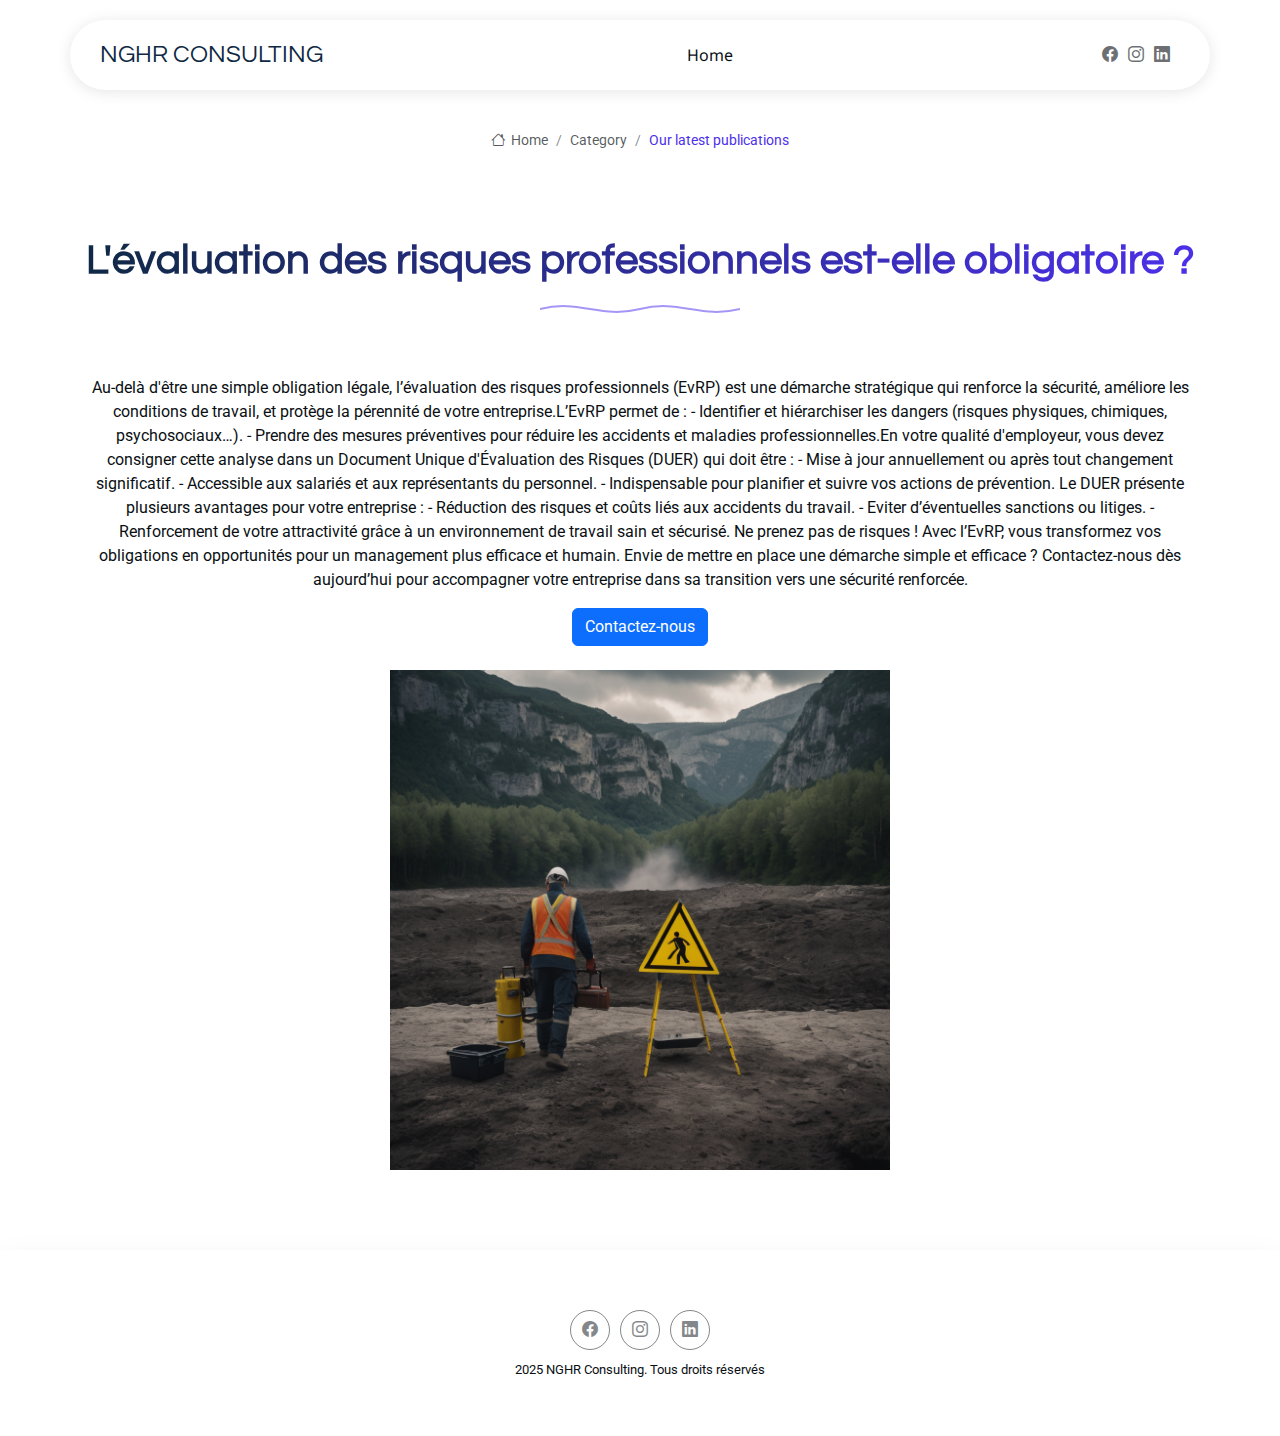
<file: pub - 1.html>
<!DOCTYPE html>
<html lang="en">

<head>
  <meta charset="utf-8">
  <meta content="width=device-width, initial-scale=1.0" name="viewport">
  <title>NGHR CONSULTING</title>
  <meta name="description" content="">
  <meta name="keywords" content="">

  <!-- Favicons -->
  <link href="assets/img/favicon.png" rel="icon">
  <link href="assets/img/apple-touch-icon.png" rel="apple-touch-icon">

  <!-- Fonts -->
  <link href="https://fonts.googleapis.com" rel="preconnect">
  <link href="https://fonts.gstatic.com" rel="preconnect" crossorigin>
  <link href="https://fonts.googleapis.com/css2?family=Roboto:ital,wght@0,100;0,300;0,400;0,500;0,700;0,900;1,100;1,300;1,400;1,500;1,700;1,900&family=Noto+Sans:ital,wght@0,100;0,200;0,300;0,400;0,500;0,600;0,700;0,800;0,900;1,100;1,200;1,300;1,400;1,500;1,600;1,700;1,800;1,900&family=Questrial:wght@400&display=swap" rel="stylesheet">

  <!-- Vendor CSS Files -->
  <link href="assets/vendor/bootstrap/css/bootstrap.min.css" rel="stylesheet">
  <link href="assets/vendor/bootstrap-icons/bootstrap-icons.css" rel="stylesheet">
  <link href="assets/vendor/aos/aos.css" rel="stylesheet">
  <link href="assets/vendor/glightbox/css/glightbox.min.css" rel="stylesheet">
  <link href="assets/vendor/swiper/swiper-bundle.min.css" rel="stylesheet">

  <!-- Main CSS File -->
  <link href="assets/css/main.css" rel="stylesheet">

</head>

<body class="starter-page-page">

  <header id="header" class="header d-flex align-items-center sticky-top">
    <div class="header-container container-fluid container-xl position-relative d-flex align-items-center justify-content-between">

      <a href="index.html" class="logo d-flex align-items-center me-auto me-xl-0">
        <!-- Uncomment the line below if you also wish to use an image logo -->
        <!-- <img src="assets/img/logo.webp" alt=""> -->
        <h1 class="sitename">NGHR CONSULTING</h1>
      </a>

      <nav id="navmenu" class="navmenu">
        <ul>
          <li><a href="/index.html">Home</a></li>
      
          
        <i class="mobile-nav-toggle d-xl-none bi bi-list"></i>
      </nav>

      <div class="header-social-links">
       
        <a href="https://www.facebook.com/profile.php?id=61570831915069&mibextid=wwXIfr" target="_blank" class="facebook"><i class="bi bi-facebook"></i></a>
        <a href="https://www.instagram.com/nghr_consulting?igsh=MWd5ZGlnbTVpZHp4" target="_blank" class="instagram"><i class="bi bi-instagram"></i></a>
        <a href="https://www.linkedin.com/in/nghr-consulting-b50606361?utm_source=share&utm_campaign=share_via&utm_content=profile&utm_medium=ios_app" target="_blank" class="linkedin"><i class="bi bi-linkedin"></i></a>
      </div>

    </div>
  </header>

  <main class="main">

    <!-- Page Title -->
    <div class="page-title">
      <div class="breadcrumbs">
        <nav aria-label="breadcrumb">
          <ol class="breadcrumb">
            <li class="breadcrumb-item"><a href="#"><i class="bi bi-house"></i> Home</a></li>
            <li class="breadcrumb-item"><a href="#">Category</a></li>
            <li class="breadcrumb-item active current">Our latest publications</li>
          </ol>
        </nav>
      </div>

      <!-- <div class="title-wrapper">
        <h1>Starter Page</h1>
        <p>Lorem ipsum dolor sit amet, consectetur adipiscing elit. Ut elit tellus, luctus nec ullamcorper mattis, pulvinar dapibus leo.</p>
      </div>
    </div>End Page Title -->

    <!-- Starter Section Section -->
    <section id="starter-section" class="starter-section section">

      <!-- Section Title -->
      <div class="container section-title" data-aos="fade-up">
        <h2>L'évaluation des risques professionnels est-elle obligatoire ?</h2>
        <div class="title-shape">
          <svg viewBox="0 0 200 20" xmlns="http://www.w3.org/2000/svg">
            <path d="M 0,10 C 40,0 60,20 100,10 C 140,0 160,20 200,10" fill="none" stroke="currentColor" stroke-width="2"></path>
          </svg>
        </div>
        
      </div><!-- End Section Title -->

      <div class="container" data-aos="fade-up">
       
        <p>Au-delà d'être une simple obligation légale, l’évaluation des risques professionnels (EvRP) est une démarche stratégique qui renforce la sécurité, améliore les conditions de travail, et protège la pérennité de votre entreprise.

          ​
          
          L’EvRP permet de :
          
          - Identifier et hiérarchiser les dangers (risques physiques, chimiques, psychosociaux…).
          
          - Prendre des mesures préventives pour réduire les accidents et maladies professionnelles.
          
          ​
          
          En votre qualité d'employeur, vous devez consigner cette analyse dans un Document Unique d'Évaluation des Risques (DUER) qui doit être :
          
          - Mise à jour annuellement ou après tout changement significatif.  
          
          - Accessible aux salariés et aux représentants du personnel.  
          
          - Indispensable pour planifier et suivre vos actions de prévention.
          
           
          
          Le DUER présente plusieurs avantages pour votre entreprise :
          
          - Réduction des risques et coûts liés aux accidents du travail.  
          
          - Eviter d’éventuelles sanctions ou litiges.  
          
          - Renforcement de votre attractivité grâce à un environnement de travail sain et sécurisé.
          
           
          
          Ne prenez pas de risques !
          
          Avec l’EvRP, vous transformez vos obligations en opportunités pour un management plus efficace et humain.
          
           
          
          Envie de mettre en place une démarche simple et efficace ? Contactez-nous dès aujourd’hui pour accompagner votre entreprise dans sa transition vers une sécurité renforcée.</p>
      </div><div class="cta-buttons" data-aos="fade-up" data-aos-delay="300">
        <a href="index.html" class="btn btn-primary">Contactez-nous</a>
        
      </div>
      <br><img src="assets/img/benetito-attachments (2)/3.jpg" width="500px" alt="">

    </section><!-- /Starter Section Section -->

  </main>

  <footer id="footer" class="footer">

    <div class="container">
      <div class="copyright text-center ">
       
      </div>
      <div class="social-links d-flex justify-content-center">
    
        <a href="https://www.facebook.com/profile.php?id=61570831915069&mibextid=wwXIfr" target="_blank"><i class="bi bi-facebook"></i></a>
        <a href="https://www.instagram.com/nghr_consulting?igsh=MWd5ZGlnbTVpZHp4" target="_blank"><i class="bi bi-instagram"></i></a>
        <a href="https://www.linkedin.com/in/nghr-consulting-b50606361?utm_source=share&utm_campaign=share_via&utm_content=profile&utm_medium=ios_app" target="_blank"><i class="bi bi-linkedin"></i></a>
      </div>
      <div class="credits">
        <p>2025 NGHR Consulting. Tous droits réservés</p>
      </div>
    </div>

  </footer>

  <!-- Scroll Top -->
  <a href="#" id="scroll-top" class="scroll-top d-flex align-items-center justify-content-center"><i class="bi bi-arrow-up-short"></i></a>

  <!-- Vendor JS Files -->
  <script src="assets/vendor/bootstrap/js/bootstrap.bundle.min.js"></script>
  <script src="assets/vendor/php-email-form/validate.js"></script>
  <script src="assets/vendor/aos/aos.js"></script>
  <script src="assets/vendor/waypoints/noframework.waypoints.js"></script>
  <script src="assets/vendor/glightbox/js/glightbox.min.js"></script>
  <script src="assets/vendor/imagesloaded/imagesloaded.pkgd.min.js"></script>
  <script src="assets/vendor/isotope-layout/isotope.pkgd.min.js"></script>
  <script src="assets/vendor/swiper/swiper-bundle.min.js"></script>

  <!-- Main JS File -->
  <script src="assets/js/main.js"></script>

</body>

</html>
</file>
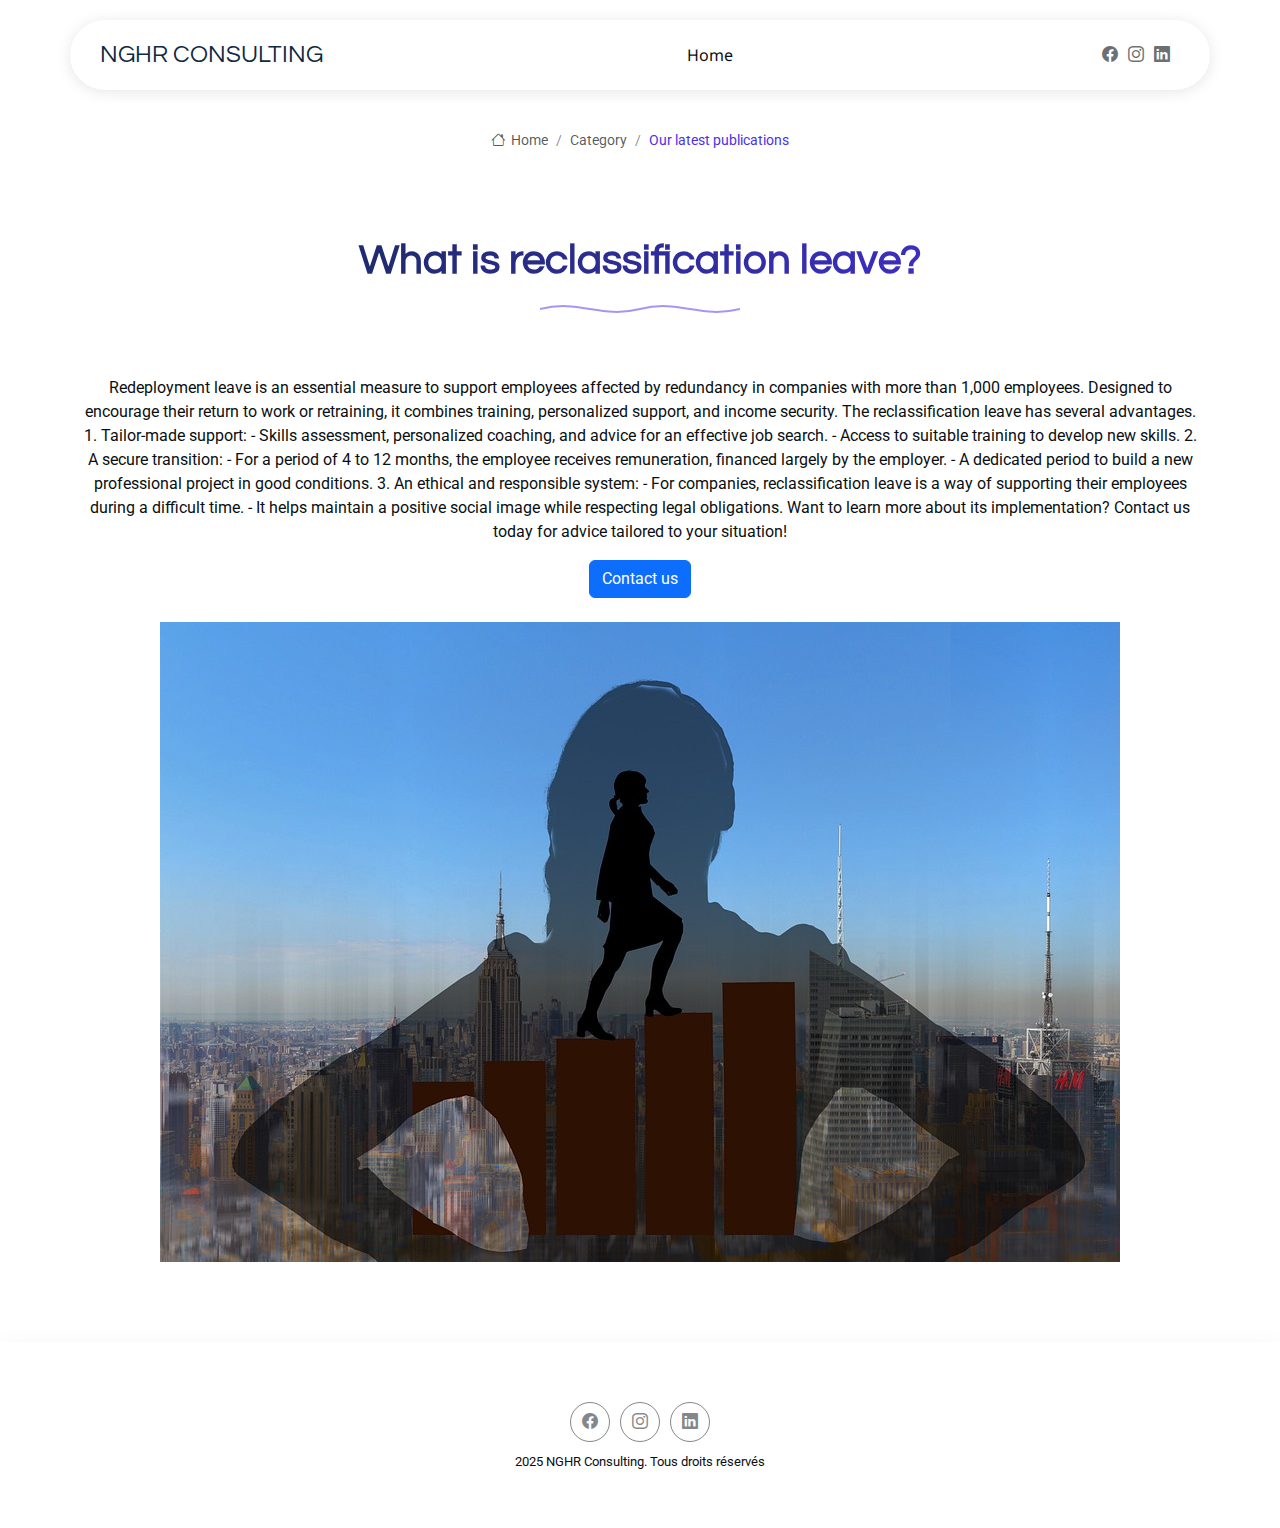
<file: pub - 2.html>
<!DOCTYPE html>
<html lang="en">

<head>
  <meta charset="utf-8">
  <meta content="width=device-width, initial-scale=1.0" name="viewport">
  <title>NGHR CONSULTING</title>
  <meta name="description" content="">
  <meta name="keywords" content="">

  <!-- Favicons -->
  <link href="assets/img/favicon.png" rel="icon">
  <link href="assets/img/apple-touch-icon.png" rel="apple-touch-icon">

  <!-- Fonts -->
  <link href="https://fonts.googleapis.com" rel="preconnect">
  <link href="https://fonts.gstatic.com" rel="preconnect" crossorigin>
  <link href="https://fonts.googleapis.com/css2?family=Roboto:ital,wght@0,100;0,300;0,400;0,500;0,700;0,900;1,100;1,300;1,400;1,500;1,700;1,900&family=Noto+Sans:ital,wght@0,100;0,200;0,300;0,400;0,500;0,600;0,700;0,800;0,900;1,100;1,200;1,300;1,400;1,500;1,600;1,700;1,800;1,900&family=Questrial:wght@400&display=swap" rel="stylesheet">

  <!-- Vendor CSS Files -->
  <link href="assets/vendor/bootstrap/css/bootstrap.min.css" rel="stylesheet">
  <link href="assets/vendor/bootstrap-icons/bootstrap-icons.css" rel="stylesheet">
  <link href="assets/vendor/aos/aos.css" rel="stylesheet">
  <link href="assets/vendor/glightbox/css/glightbox.min.css" rel="stylesheet">
  <link href="assets/vendor/swiper/swiper-bundle.min.css" rel="stylesheet">

  <!-- Main CSS File -->
  <link href="assets/css/main.css" rel="stylesheet">

</head>

<body class="starter-page-page">

  <header id="header" class="header d-flex align-items-center sticky-top">
    <div class="header-container container-fluid container-xl position-relative d-flex align-items-center justify-content-between">

      <a href="index.html" class="logo d-flex align-items-center me-auto me-xl-0">
        <!-- Uncomment the line below if you also wish to use an image logo -->
        <!-- <img src="assets/img/logo.webp" alt=""> -->
        <h1 class="sitename">NGHR CONSULTING</h1>
      </a>

      <nav id="navmenu" class="navmenu">
        <ul>
          <li><a href="/index.html">Home</a></li>
      
          
        <i class="mobile-nav-toggle d-xl-none bi bi-list"></i>
      </nav>

      <div class="header-social-links">
       
        <a href="https://www.facebook.com/profile.php?id=61570831915069&mibextid=wwXIfr" target="_blank" class="facebook"><i class="bi bi-facebook"></i></a>
        <a href="https://www.instagram.com/nghr_consulting?igsh=MWd5ZGlnbTVpZHp4" target="_blank" class="instagram"><i class="bi bi-instagram"></i></a>
        <a href="https://www.linkedin.com/in/nghr-consulting-b50606361?utm_source=share&utm_campaign=share_via&utm_content=profile&utm_medium=ios_app" target="_blank" class="linkedin"><i class="bi bi-linkedin"></i></a>
      </div>

    </div>
  </header>

  <main class="main">

    <!-- Page Title -->
    <div class="page-title">
      <div class="breadcrumbs">
        <nav aria-label="breadcrumb">
          <ol class="breadcrumb">
            <li class="breadcrumb-item"><a href="#"><i class="bi bi-house"></i> Home</a></li>
            <li class="breadcrumb-item"><a href="#">Category</a></li>
            <li class="breadcrumb-item active current">Our latest publications</li>
          </ol>
        </nav>
      </div>

      <!-- <div class="title-wrapper">
        <h1>Starter Page</h1>
        <p>Lorem ipsum dolor sit amet, consectetur adipiscing elit. Ut elit tellus, luctus nec ullamcorper mattis, pulvinar dapibus leo.</p>
      </div>
    </div>End Page Title -->

    <!-- Starter Section Section -->
    <section id="starter-section" class="starter-section section">

      <!-- Section Title -->
      <div class="container section-title" data-aos="fade-up">
        <h2>What is reclassification leave?
        </h2>
        <div class="title-shape">
          <svg viewBox="0 0 200 20" xmlns="http://www.w3.org/2000/svg">
            <path d="M 0,10 C 40,0 60,20 100,10 C 140,0 160,20 200,10" fill="none" stroke="currentColor" stroke-width="2"></path>
          </svg>
        </div>
        <!-- <p>Quis autem vel eum iure reprehenderit qui in ea voluptate velit esse quam nihil molestiae consequatur vel illum qui dolorem</p> -->
      </div><!-- End Section Title -->

      <div class="container" data-aos="fade-up">
        <p>Redeployment leave is an essential measure to support employees affected by redundancy in companies with more than 1,000 employees. Designed to encourage their return to work or retraining, it combines training, personalized support, and income security.

 

          The reclassification leave has several advantages.
          
          ​
          
          1. Tailor-made support:  
          
             - Skills assessment, personalized coaching, and advice for an effective job search.
          
             - Access to suitable training to develop new skills.
          
           
          
          2. A secure transition:  
          
             - For a period of 4 to 12 months, the employee receives remuneration, financed largely by the employer.  
          
             - A dedicated period to build a new professional project in good conditions.
          
           
          
          3. An ethical and responsible system:  
          
             - For companies, reclassification leave is a way of supporting their employees during a difficult time.  
          
             - It helps maintain a positive social image while respecting legal obligations.
          
           
          
          Want to learn more about its implementation? Contact us today for advice tailored to your situation!</p>
      </div>
      <div class="cta-buttons" data-aos="fade-up" data-aos-delay="300">
        <a href="index.html" class="btn btn-primary">Contact us</a>
        
      </div>
      <br>
<img src="assets/img/benetito-attachments (2)/4.jpg" alt="">
    </section><!-- /Starter Section Section -->

  </main>

  <footer id="footer" class="footer">

    <div class="container">
      <div class="copyright text-center ">
       
      </div>
      <div class="social-links d-flex justify-content-center">
    
        <a href="https://www.facebook.com/profile.php?id=61570831915069&mibextid=wwXIfr" target="_blank"><i class="bi bi-facebook"></i></a>
        <a href="https://www.instagram.com/nghr_consulting?igsh=MWd5ZGlnbTVpZHp4" target="_blank"><i class="bi bi-instagram"></i></a>
        <a href="https://www.linkedin.com/in/nghr-consulting-b50606361?utm_source=share&utm_campaign=share_via&utm_content=profile&utm_medium=ios_app" target="_blank"><i class="bi bi-linkedin"></i></a>
      </div>
      <div class="credits">
        <p>2025 NGHR Consulting. Tous droits réservés</p>
      </div>
    </div>

  </footer>

  <!-- Scroll Top -->
  <a href="#" id="scroll-top" class="scroll-top d-flex align-items-center justify-content-center"><i class="bi bi-arrow-up-short"></i></a>

  <!-- Vendor JS Files -->
  <script src="assets/vendor/bootstrap/js/bootstrap.bundle.min.js"></script>
  <script src="assets/vendor/php-email-form/validate.js"></script>
  <script src="assets/vendor/aos/aos.js"></script>
  <script src="assets/vendor/waypoints/noframework.waypoints.js"></script>
  <script src="assets/vendor/glightbox/js/glightbox.min.js"></script>
  <script src="assets/vendor/imagesloaded/imagesloaded.pkgd.min.js"></script>
  <script src="assets/vendor/isotope-layout/isotope.pkgd.min.js"></script>
  <script src="assets/vendor/swiper/swiper-bundle.min.js"></script>

  <!-- Main JS File -->
  <script src="assets/js/main.js"></script>

</body>

</html>
</file>
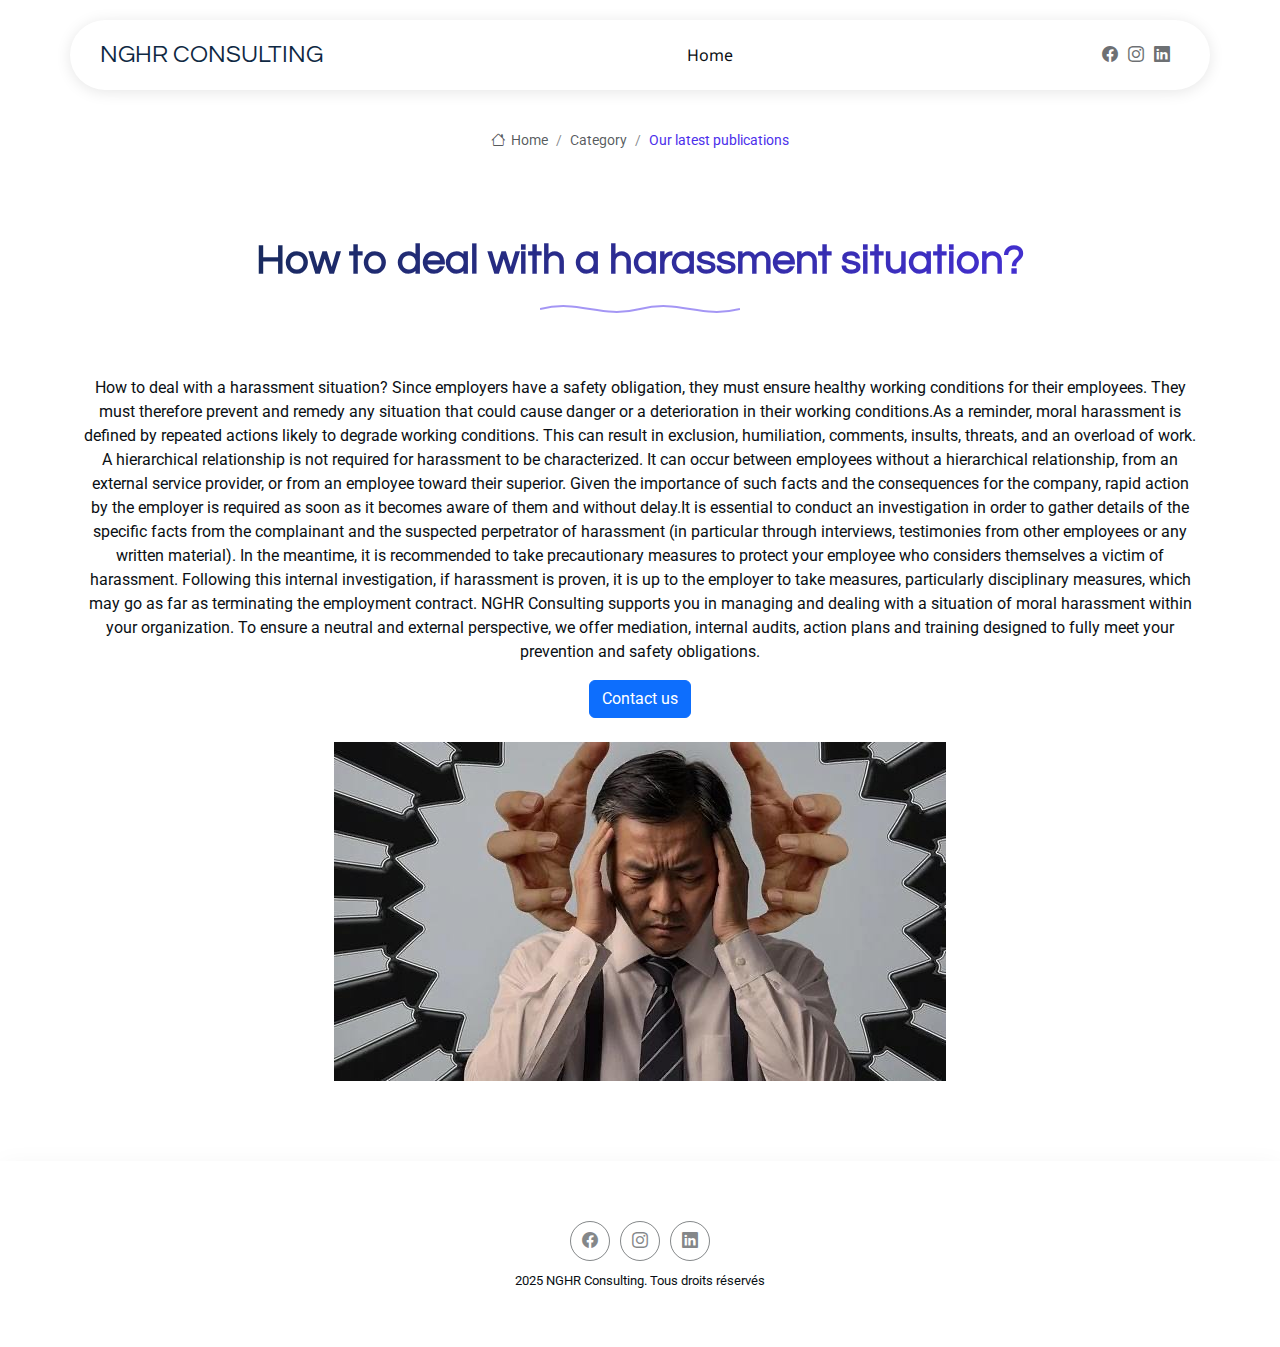
<file: pub.html>
<!DOCTYPE html>
<html lang="en">

<head>
  <meta charset="utf-8">
  <meta content="width=device-width, initial-scale=1.0" name="viewport">
  <title>NGHR CONSULTING</title>
  <meta name="description" content="">
  <meta name="keywords" content="">

  <!-- Favicons -->
  <link href="assets/img/favicon.png" rel="icon">
  <link href="assets/img/apple-touch-icon.png" rel="apple-touch-icon">

  <!-- Fonts -->
  <link href="https://fonts.googleapis.com" rel="preconnect">
  <link href="https://fonts.gstatic.com" rel="preconnect" crossorigin>
  <link href="https://fonts.googleapis.com/css2?family=Roboto:ital,wght@0,100;0,300;0,400;0,500;0,700;0,900;1,100;1,300;1,400;1,500;1,700;1,900&family=Noto+Sans:ital,wght@0,100;0,200;0,300;0,400;0,500;0,600;0,700;0,800;0,900;1,100;1,200;1,300;1,400;1,500;1,600;1,700;1,800;1,900&family=Questrial:wght@400&display=swap" rel="stylesheet">

  <!-- Vendor CSS Files -->
  <link href="assets/vendor/bootstrap/css/bootstrap.min.css" rel="stylesheet">
  <link href="assets/vendor/bootstrap-icons/bootstrap-icons.css" rel="stylesheet">
  <link href="assets/vendor/aos/aos.css" rel="stylesheet">
  <link href="assets/vendor/glightbox/css/glightbox.min.css" rel="stylesheet">
  <link href="assets/vendor/swiper/swiper-bundle.min.css" rel="stylesheet">

  <!-- Main CSS File -->
  <link href="assets/css/main.css" rel="stylesheet">

</head>

<body class="starter-page-page">

  <header id="header" class="header d-flex align-items-center sticky-top">
    <div class="header-container container-fluid container-xl position-relative d-flex align-items-center justify-content-between">

      <a href="index.html" class="logo d-flex align-items-center me-auto me-xl-0">
        <!-- Uncomment the line below if you also wish to use an image logo -->
        <!-- <img src="assets/img/logo.webp" alt=""> -->
        <h1 class="sitename">NGHR CONSULTING</h1>
      </a>

      <nav id="navmenu" class="navmenu">
        <ul>
          <li><a href="/index.html">Home</a></li>
      
          
        <i class="mobile-nav-toggle d-xl-none bi bi-list"></i>
      </nav>

      <div class="header-social-links">
       
        <a href="https://www.facebook.com/profile.php?id=61570831915069&mibextid=wwXIfr" target="_blank" class="facebook"><i class="bi bi-facebook"></i></a>
        <a href="https://www.instagram.com/nghr_consulting?igsh=MWd5ZGlnbTVpZHp4" target="_blank" class="instagram"><i class="bi bi-instagram"></i></a>
        <a href="https://www.linkedin.com/in/nghr-consulting-b50606361?utm_source=share&utm_campaign=share_via&utm_content=profile&utm_medium=ios_app" target="_blank" class="linkedin"><i class="bi bi-linkedin"></i></a>
      </div>

    </div>
  </header>

  <main class="main">

    <!-- Page Title -->
    <div class="page-title">
      <div class="breadcrumbs">
        <nav aria-label="breadcrumb">
          <ol class="breadcrumb">
            <li class="breadcrumb-item"><a href="#"><i class="bi bi-house"></i> Home</a></li>
            <li class="breadcrumb-item"><a href="#">Category</a></li>
            <li class="breadcrumb-item active current">Our latest publications</li>
          </ol>
        </nav>
      </div>

      <!-- <div class="title-wrapper">
        <h1>Starter Page</h1>
        <p>Lorem ipsum dolor sit amet, consectetur adipiscing elit. Ut elit tellus, luctus nec ullamcorper mattis, pulvinar dapibus leo.</p>
      </div>
    </div>End Page Title -->

    <!-- Starter Section Section -->
    <section id="starter-section" class="starter-section section">

      <!-- Section Title -->
      <div class="container section-title" data-aos="fade-up">
        <h2>How to deal with a harassment situation?
        </h2>
        <div class="title-shape">
          <svg viewBox="0 0 200 20" xmlns="http://www.w3.org/2000/svg">
            <path d="M 0,10 C 40,0 60,20 100,10 C 140,0 160,20 200,10" fill="none" stroke="currentColor" stroke-width="2"></path>
          </svg>
        </div>
        <!-- <p>Quis autem vel eum iure reprehenderit qui in ea voluptate velit esse quam nihil molestiae consequatur vel illum qui dolorem</p> -->
      </div><!-- End Section Title -->

      <div class="container" data-aos="fade-up">
        <p>
          How to deal with a harassment situation?
          Since employers have a safety obligation, they must ensure healthy working conditions for their employees. They must therefore prevent and remedy any situation that could cause danger or a deterioration in their working conditions.
          
          ​
          
          As a reminder, moral harassment is defined by repeated actions likely to degrade working conditions. This can result in exclusion, humiliation, comments, insults, threats, and an overload of work.
          
          ​
          
          A hierarchical relationship is not required for harassment to be characterized. It can occur between employees without a hierarchical relationship, from an external service provider, or from an employee toward their superior.
          
          Given the importance of such facts and the consequences for the company, rapid action by the employer is required as soon as it becomes aware of them and  without delay.
          
          ​
          
          It is essential to conduct an investigation in order to  gather details of the specific facts from the complainant  and the suspected perpetrator of harassment (in particular through interviews, testimonies from other employees or any written material). In the meantime, it is recommended to take precautionary measures to protect your employee who considers themselves a victim of harassment.
          
           
          
          Following this internal investigation, if harassment is proven, it is up to the employer to take measures, particularly disciplinary measures, which may go as far as terminating the employment contract. 
          
           
          
          NGHR Consulting supports you in managing and dealing with a situation of moral harassment within your organization.
          
          To ensure a neutral and external perspective, we offer mediation, internal audits, action plans and training designed to fully meet your prevention and safety obligations.</p>
 
          <div class="cta-buttons" data-aos="fade-up" data-aos-delay="300">
            <a href="index.html" class="btn btn-primary">Contact us</a>
            
          </div>
          <br>
          <img src="/assets/img/benetito-attachments (2)/2.jpg" alt="">
 
        </div>

    </section><!-- /Starter Section Section -->

  </main>

  <footer id="footer" class="footer">

    <div class="container">
      <div class="copyright text-center ">
       
      </div>
      <div class="social-links d-flex justify-content-center">
    
        <a href="https://www.facebook.com/profile.php?id=61570831915069&mibextid=wwXIfr" target="_blank"><i class="bi bi-facebook"></i></a>
        <a href="https://www.instagram.com/nghr_consulting?igsh=MWd5ZGlnbTVpZHp4" target="_blank"><i class="bi bi-instagram"></i></a>
        <a href="https://www.linkedin.com/in/nghr-consulting-b50606361?utm_source=share&utm_campaign=share_via&utm_content=profile&utm_medium=ios_app" target="_blank"><i class="bi bi-linkedin"></i></a>
      </div>
      <div class="credits">
        <p>2025 NGHR Consulting. Tous droits réservés</p>
      </div>
    </div>

  </footer>

  <!-- Scroll Top -->
  <a href="#" id="scroll-top" class="scroll-top d-flex align-items-center justify-content-center"><i class="bi bi-arrow-up-short"></i></a>

  <!-- Vendor JS Files -->
  <script src="assets/vendor/bootstrap/js/bootstrap.bundle.min.js"></script>
  <script src="assets/vendor/php-email-form/validate.js"></script>
  <script src="assets/vendor/aos/aos.js"></script>
  <script src="assets/vendor/waypoints/noframework.waypoints.js"></script>
  <script src="assets/vendor/glightbox/js/glightbox.min.js"></script>
  <script src="assets/vendor/imagesloaded/imagesloaded.pkgd.min.js"></script>
  <script src="assets/vendor/isotope-layout/isotope.pkgd.min.js"></script>
  <script src="assets/vendor/swiper/swiper-bundle.min.js"></script>

  <!-- Main JS File -->
  <script src="assets/js/main.js"></script>

</body>

</html>
</file>
<file: assets/css/main.css>
/**
* Template Name: EasyFolio
* Template URL: https://bootstrapmade.com/easyfolio-bootstrap-portfolio-template/
* Updated: Feb 21 2025 with Bootstrap v5.3.3
* Author: BootstrapMade.com
* License: https://bootstrapmade.com/license/
*/

/*--------------------------------------------------------------
# Font & Color Variables
# Help: https://bootstrapmade.com/color-system/
--------------------------------------------------------------*/
/* Fonts */
:root {
  --default-font: "Roboto",  system-ui, -apple-system, "Segoe UI", Roboto, "Helvetica Neue", Arial, "Noto Sans", "Liberation Sans", sans-serif, "Apple Color Emoji", "Segoe UI Emoji", "Segoe UI Symbol", "Noto Color Emoji";
  --heading-font: "Questrial",  sans-serif;
  --nav-font: "Noto Sans",  sans-serif;
}

/* Global Colors - The following color variables are used throughout the website. Updating them here will change the color scheme of the entire website */
:root { 
  --background-color: #ffffff; /* Background color for the entire website, including individual sections */
  --default-color: #0a0f14; /* Default color used for the majority of the text content across the entire website */
  --heading-color: #0f2943; /* Color for headings, subheadings and title throughout the website */
  --accent-color: #4c30eb; /* Accent color that represents your brand on the website. It's used for buttons, links, and other elements that need to stand out */
  --surface-color: #ffffff; /* The surface color is used as a background of boxed elements within sections, such as cards, icon boxes, or other elements that require a visual separation from the global background. */
  --contrast-color: #ffffff; /* Contrast color for text, ensuring readability against backgrounds of accent, heading, or default colors. */
}

/* Nav Menu Colors - The following color variables are used specifically for the navigation menu. They are separate from the global colors to allow for more customization options */
:root {
  --nav-color: #0a0f14;  /* The default color of the main navmenu links */
  --nav-hover-color: #235eca; /* Applied to main navmenu links when they are hovered over or active */
  --nav-mobile-background-color: #ffffff; /* Used as the background color for mobile navigation menu */
  --nav-dropdown-background-color: #ffffff; /* Used as the background color for dropdown items that appear when hovering over primary navigation items */
  --nav-dropdown-color: #0a0f14; /* Used for navigation links of the dropdown items in the navigation menu. */
  --nav-dropdown-hover-color: #772cf0; /* Similar to --nav-hover-color, this color is applied to dropdown navigation links when they are hovered over. */
}

/* Color Presets - These classes override global colors when applied to any section or element, providing reuse of the sam color scheme. */

.light-background {
  --background-color: #faf9fb;
  --surface-color: #ffffff;
}

.dark-background {
  --background-color: #060606;
  --default-color: #ffffff;
  --heading-color: #ffffff;
  --surface-color: #252525;
  --contrast-color: #ffffff;
}

/* Smooth scroll */
:root {
  scroll-behavior: smooth;
}

/*--------------------------------------------------------------
# General Styling & Shared Classes
--------------------------------------------------------------*/
body {
  color: var(--default-color);
  background-color: var(--background-color);
  font-family: var(--default-font);
}

a {
  color: var(--accent-color);
  text-decoration: none;
  transition: 0.3s;
}

a:hover {
  color: color-mix(in srgb, var(--accent-color), transparent 25%);
  text-decoration: none;
}

h1,
h2,
h3,
h4,
h5,
h6 {
  color: var(--heading-color);
  font-family: var(--heading-font);
}

/* PHP Email Form Messages
------------------------------*/
.php-email-form .error-message {
  display: none;
  background: #df1529;
  color: #ffffff;
  text-align: left;
  padding: 15px;
  margin-bottom: 24px;
  font-weight: 600;
}

.php-email-form .sent-message {
  display: none;
  color: #ffffff;
  background: #059652;
  text-align: center;
  padding: 15px;
  margin-bottom: 24px;
  font-weight: 600;
}

.php-email-form .loading {
  display: none;
  background: var(--surface-color);
  text-align: center;
  padding: 15px;
  margin-bottom: 24px;
}

.php-email-form .loading:before {
  content: "";
  display: inline-block;
  border-radius: 50%;
  width: 24px;
  height: 24px;
  margin: 0 10px -6px 0;
  border: 3px solid var(--accent-color);
  border-top-color: var(--surface-color);
  animation: php-email-form-loading 1s linear infinite;
}

@keyframes php-email-form-loading {
  0% {
    transform: rotate(0deg);
  }

  100% {
    transform: rotate(360deg);
  }
}

/*--------------------------------------------------------------
# Global Header
--------------------------------------------------------------*/
.header {
  color: var(--default-color);
  background-color: var(--background-color);
  padding: 20px 0;
  transition: all 0.5s;
  z-index: 997;
}

.header .header-container {
  background: var(--surface-color);
  border-radius: 50px;
  padding: 5px 25px;
  box-shadow: 0px 2px 15px rgba(0, 0, 0, 0.1);
}

.header .logo {
  line-height: 1;
}

.header .logo img {
  max-height: 36px;
  margin-right: 8px;
}

.header .logo h1 {
  font-size: 24px;
  margin: 0;
  padding-left: 5px;
  font-weight: 500;
  color: var(--heading-color);
}

.header .header-social-links {
  padding-right: 15px;
}

.header .header-social-links a {
  color: color-mix(in srgb, var(--default-color), transparent 40%);
  padding-left: 6px;
  display: inline-block;
  transition: 0.3s;
  font-size: 16px;
}

.header .header-social-links a:hover {
  color: var(--accent-color);
}

.header .header-social-links a i {
  line-height: 0px;
}

@media (max-width: 1200px) {
  .header {
    padding-top: 10px;
  }

  .header .header-container {
    margin-left: 10px;
    margin-right: 10px;
    padding: 10px 5px 10px 15px;
  }

  .header .logo {
    order: 1;
  }

  .header .header-social-links {
    order: 2;
  }

  .header .navmenu {
    order: 3;
  }
}

/*--------------------------------------------------------------
# Navigation Menu
--------------------------------------------------------------*/
/* Navmenu - Desktop */
@media (min-width: 1200px) {
  .navmenu {
    padding: 0;
  }

  .navmenu ul {
    margin: 0;
    padding: 0;
    display: flex;
    list-style: none;
    align-items: center;
  }

  .navmenu li {
    position: relative;
  }

  .navmenu a,
  .navmenu a:focus {
    color: var(--nav-color);
    padding: 18px 15px;
    font-size: 16px;
    font-family: var(--nav-font);
    font-weight: 400;
    display: flex;
    align-items: center;
    justify-content: space-between;
    white-space: nowrap;
    transition: 0.3s;
  }

  .navmenu a i,
  .navmenu a:focus i {
    font-size: 12px;
    line-height: 0;
    margin-left: 5px;
    transition: 0.3s;
  }

  .navmenu li:last-child a {
    padding-right: 0;
  }

  .navmenu li:hover>a,
  .navmenu .active,
  .navmenu .active:focus {
    color: var(--nav-hover-color);
  }

  .navmenu .dropdown ul {
    margin: 0;
    padding: 10px 0;
    background: var(--nav-dropdown-background-color);
    display: block;
    position: absolute;
    visibility: hidden;
    left: 14px;
    top: 130%;
    opacity: 0;
    transition: 0.3s;
    border-radius: 4px;
    z-index: 99;
    box-shadow: 0px 0px 30px rgba(0, 0, 0, 0.1);
  }

  .navmenu .dropdown ul li {
    min-width: 200px;
  }

  .navmenu .dropdown ul a {
    padding: 10px 20px;
    font-size: 15px;
    text-transform: none;
    color: var(--nav-dropdown-color);
  }

  .navmenu .dropdown ul a i {
    font-size: 12px;
  }

  .navmenu .dropdown ul a:hover,
  .navmenu .dropdown ul .active:hover,
  .navmenu .dropdown ul li:hover>a {
    color: var(--nav-dropdown-hover-color);
  }

  .navmenu .dropdown:hover>ul {
    opacity: 1;
    top: 100%;
    visibility: visible;
  }

  .navmenu .dropdown .dropdown ul {
    top: 0;
    left: -90%;
    visibility: hidden;
  }

  .navmenu .dropdown .dropdown:hover>ul {
    opacity: 1;
    top: 0;
    left: -100%;
    visibility: visible;
  }
}

/* Navmenu - Mobile */
@media (max-width: 1199px) {
  .mobile-nav-toggle {
    color: var(--nav-color);
    font-size: 28px;
    line-height: 0;
    margin-right: 10px;
    cursor: pointer;
    transition: color 0.3s;
  }

  .navmenu {
    padding: 0;
    z-index: 9997;
  }

  .navmenu ul {
    display: none;
    list-style: none;
    position: absolute;
    inset: 60px 20px 20px 20px;
    padding: 10px 0;
    margin: 0;
    border-radius: 6px;
    background-color: var(--nav-mobile-background-color);
    overflow-y: auto;
    transition: 0.3s;
    z-index: 9998;
    box-shadow: 0px 0px 30px rgba(0, 0, 0, 0.1);
  }

  .navmenu a,
  .navmenu a:focus {
    color: var(--nav-dropdown-color);
    padding: 10px 20px;
    font-family: var(--nav-font);
    font-size: 17px;
    font-weight: 500;
    display: flex;
    align-items: center;
    justify-content: space-between;
    white-space: nowrap;
    transition: 0.3s;
  }

  .navmenu a i,
  .navmenu a:focus i {
    font-size: 12px;
    line-height: 0;
    margin-left: 5px;
    width: 30px;
    height: 30px;
    display: flex;
    align-items: center;
    justify-content: center;
    border-radius: 50%;
    transition: 0.3s;
    background-color: color-mix(in srgb, var(--accent-color), transparent 90%);
  }

  .navmenu a i:hover,
  .navmenu a:focus i:hover {
    background-color: var(--accent-color);
    color: var(--contrast-color);
  }

  .navmenu a:hover,
  .navmenu .active,
  .navmenu .active:focus {
    color: var(--nav-dropdown-hover-color);
  }

  .navmenu .active i,
  .navmenu .active:focus i {
    background-color: var(--accent-color);
    color: var(--contrast-color);
    transform: rotate(180deg);
  }

  .navmenu .dropdown ul {
    position: static;
    display: none;
    z-index: 99;
    padding: 10px 0;
    margin: 10px 20px;
    background-color: var(--nav-dropdown-background-color);
    border: 1px solid color-mix(in srgb, var(--default-color), transparent 90%);
    box-shadow: none;
    transition: all 0.5s ease-in-out;
  }

  .navmenu .dropdown ul ul {
    background-color: rgba(33, 37, 41, 0.1);
  }

  .navmenu .dropdown>.dropdown-active {
    display: block;
    background-color: rgba(33, 37, 41, 0.03);
  }

  .mobile-nav-active {
    overflow: hidden;
  }

  .mobile-nav-active .mobile-nav-toggle {
    color: #fff;
    position: absolute;
    font-size: 32px;
    top: 15px;
    right: 15px;
    margin-right: 0;
    z-index: 9999;
  }

  .mobile-nav-active .navmenu {
    position: fixed;
    overflow: hidden;
    inset: 0;
    background: rgba(33, 37, 41, 0.8);
    transition: 0.3s;
  }

  .mobile-nav-active .navmenu>ul {
    display: block;
  }
}

/*--------------------------------------------------------------
# Global Footer
--------------------------------------------------------------*/
.footer {
  color: var(--default-color);
  background-color: var(--background-color);
  font-size: 14px;
  padding: 40px 0;
  position: relative;
  box-shadow: 0 5px 25px rgba(0, 0, 0, 0.05);
}

.footer .copyright p {
  margin-bottom: 0;
}

.footer .social-links {
  margin-top: 20px;
}

.footer .social-links a {
  display: flex;
  align-items: center;
  justify-content: center;
  width: 40px;
  height: 40px;
  border-radius: 50%;
  border: 1px solid color-mix(in srgb, var(--default-color), transparent 50%);
  font-size: 16px;
  color: color-mix(in srgb, var(--default-color), transparent 50%);
  margin: 0 5px;
  transition: 0.3s;
}

.footer .social-links a:hover {
  color: var(--accent-color);
  border-color: var(--accent-color);
}

.footer .credits {
  margin-top: 10px;
  font-size: 13px;
  text-align: center;
}

/*--------------------------------------------------------------
# Scroll Top Button
--------------------------------------------------------------*/
.scroll-top {
  position: fixed;
  visibility: hidden;
  opacity: 0;
  right: 15px;
  bottom: -15px;
  z-index: 99999;
  background-color: var(--accent-color);
  width: 44px;
  height: 44px;
  border-radius: 50px;
  transition: all 0.4s;
}

.scroll-top i {
  font-size: 24px;
  color: var(--contrast-color);
  line-height: 0;
}

.scroll-top:hover {
  background-color: color-mix(in srgb, var(--accent-color), transparent 20%);
  color: var(--contrast-color);
}

.scroll-top.active {
  visibility: visible;
  opacity: 1;
  bottom: 15px;
}

/*--------------------------------------------------------------
# Disable aos animation delay on mobile devices
--------------------------------------------------------------*/
@media screen and (max-width: 768px) {
  [data-aos-delay] {
    transition-delay: 0 !important;
  }
}

/*--------------------------------------------------------------
# Global Page Titles & Breadcrumbs
--------------------------------------------------------------*/
.page-title {
  text-align: center;
  padding: 20px 0;
}

.page-title .breadcrumbs {
  margin-bottom: 1.5rem;
}

.page-title .breadcrumbs .breadcrumb {
  justify-content: center;
  margin: 0;
  padding: 0;
  background: none;
}

.page-title .breadcrumbs .breadcrumb .breadcrumb-item {
  font-size: 0.9rem;
  color: color-mix(in srgb, var(--default-color), transparent 30%);
}

.page-title .breadcrumbs .breadcrumb .breadcrumb-item.active {
  color: var(--accent-color);
}

.page-title .breadcrumbs .breadcrumb .breadcrumb-item a {
  color: inherit;
  text-decoration: none;
  transition: color 0.3s ease;
}

.page-title .breadcrumbs .breadcrumb .breadcrumb-item a:hover {
  color: var(--accent-color);
}

.page-title .breadcrumbs .breadcrumb .breadcrumb-item a i {
  font-size: 0.9rem;
  margin-right: 0.2rem;
}

.page-title .breadcrumbs .breadcrumb .breadcrumb-item+.breadcrumb-item::before {
  color: color-mix(in srgb, var(--default-color), transparent 50%);
}

.page-title .title-wrapper {
  max-width: 800px;
  margin: 0 auto;
  padding: 1rem 0;
}

.page-title .title-wrapper h1 {
  font-size: 2.5rem;
  margin-bottom: 1rem;
  font-weight: 700;
  color: var(--heading-color);
}

.page-title .title-wrapper p {
  font-size: 1.1rem;
  color: color-mix(in srgb, var(--default-color), transparent 20%);
  margin: 0;
  line-height: 1.6;
}

@media (max-width: 768px) {
  .page-title .title-wrapper h1 {
    font-size: 2rem;
  }

  .page-title .title-wrapper p {
    font-size: 1rem;
  }
}

@media (max-width: 576px) {
  .page-title .title-wrapper h1 {
    font-size: 1.75rem;
  }
}

/*--------------------------------------------------------------
# Global Sections
--------------------------------------------------------------*/
section,
.section {
  color: var(--default-color);
  background-color: var(--background-color);
  padding: 60px 0;
  scroll-margin-top: 90px;
  overflow: clip;
}

@media (max-width: 1199px) {

  section,
  .section {
    scroll-margin-top: 66px;
  }
}

/*--------------------------------------------------------------
# Global Section Titles
--------------------------------------------------------------*/
.section-title {
  text-align: center;
  padding-bottom: 60px;
  position: relative;
}

.section-title h2 {
  font-size: 42px;
  font-weight: 700;
  margin-bottom: 10px;
  background: linear-gradient(120deg, var(--heading-color), var(--accent-color));
  -webkit-background-clip: text;
  -webkit-text-fill-color: transparent;
  background-clip: text;
  position: relative;
}

.section-title .title-shape {
  width: 200px;
  height: 20px;
  margin: 0 auto;
  color: var(--accent-color);
  opacity: 0.5;
}

.section-title .title-shape svg {
  width: 100%;
  height: 100%;
}

.section-title p {
  margin: 15px auto 0;
  font-size: 16px;
  max-width: 700px;
  color: color-mix(in srgb, var(--default-color), transparent 25%);
  line-height: 1.8;
}

@media (max-width: 768px) {
  .section-title h2 {
    font-size: 32px;
  }

  .section-title .subtitle-wrapper .subtitle {
    font-size: 13px;
  }
}

/*--------------------------------------------------------------
# Hero Section
--------------------------------------------------------------*/
.hero {
  padding: 80px 0;
  position: relative;
  overflow: hidden;
}

.hero .content h2 {
  font-size: 3.5rem;
  font-weight: 700;
  line-height: 1.2;
  margin-bottom: 1.5rem;
}

@media (max-width: 991px) {
  .hero .content h2 {
    font-size: 2.5rem;
  }
}

.hero .content .lead {
  font-size: 1.25rem;
  margin-bottom: 2rem;
  color: color-mix(in srgb, var(--default-color), transparent 20%);
}

.hero .cta-buttons {
  display: flex;
  gap: 1rem;
  margin-bottom: 3rem;
}

@media (max-width: 576px) {
  .hero .cta-buttons {
    flex-direction: column;
  }
}

.hero .cta-buttons .btn {
  padding: 0.8rem 2rem;
  font-size: 1rem;
  font-weight: 500;
  border-radius: 50px;
  transition: all 0.3s ease;
}

.hero .cta-buttons .btn.btn-primary {
  background-color: var(--accent-color);
  border-color: var(--accent-color);
  color: var(--contrast-color);
}

.hero .cta-buttons .btn.btn-primary:hover {
  background-color: color-mix(in srgb, var(--accent-color), transparent 15%);
  border-color: color-mix(in srgb, var(--accent-color), transparent 15%);
  transform: translateY(-2px);
}

.hero .cta-buttons .btn.btn-outline {
  border: 2px solid color-mix(in srgb, var(--accent-color), transparent 70%);
  color: var(--accent-color);
  background: transparent;
}

.hero .cta-buttons .btn.btn-outline:hover {
  background-color: var(--accent-color);
  color: var(--contrast-color);
  transform: translateY(-2px);
}

.hero .hero-stats {
  display: flex;
  gap: 3rem;
  margin-top: 2rem;
}

@media (max-width: 576px) {
  .hero .hero-stats {
    flex-direction: column;
    gap: 1.5rem;
  }
}

.hero .hero-stats .stat-item .stat-number {
  display: block;
  font-size: 2.5rem;
  font-weight: 700;
  color: var(--heading-color);
  line-height: 1;
}

.hero .hero-stats .stat-item .stat-label {
  font-size: 0.9rem;
  color: color-mix(in srgb, var(--default-color), transparent 30%);
  margin-top: 0.5rem;
  display: block;
}

.hero .hero-image {
  position: relative;
  padding: 2rem;
}

.hero .hero-image img {
  position: relative;
  z-index: 2;
}

.hero .hero-image .shape-1,
.hero .hero-image .shape-2 {
  position: absolute;
  border-radius: 30% 70% 70% 30%/30% 30% 70% 70%;
  z-index: 1;
}

.hero .hero-image .shape-1 {
  width: 300px;
  height: 300px;
  background-color: color-mix(in srgb, var(--accent-color), transparent 85%);
  top: -20px;
  right: -20px;
  animation: morphShape 15s linear infinite;
}

.hero .hero-image .shape-2 {
  width: 200px;
  height: 200px;
  background-color: color-mix(in srgb, var(--heading-color), transparent 90%);
  bottom: -20px;
  left: -20px;
  animation: morphShape 20s linear infinite reverse;
}

@media (max-width: 991px) {
  .hero {
    text-align: center;
    padding: 60px 0;
  }

  .hero .cta-buttons {
    justify-content: center;
  }

  .hero .hero-stats {
    justify-content: center;
  }

  .hero .hero-image {
    margin-top: 3rem;
  }
}

@keyframes morphShape {
  0% {
    border-radius: 30% 70% 70% 30%/30% 30% 70% 70%;
  }

  25% {
    border-radius: 58% 42% 75% 25%/76% 46% 54% 24%;
  }

  50% {
    border-radius: 50% 50% 33% 67%/55% 27% 73% 45%;
  }

  75% {
    border-radius: 33% 67% 58% 42%/63% 68% 32% 37%;
  }

  100% {
    border-radius: 30% 70% 70% 30%/30% 30% 70% 70%;
  }
}

/*--------------------------------------------------------------
# About Section
--------------------------------------------------------------*/
.about .about-image {
  position: relative;
}

.about .about-image img {
  box-shadow: 0 0 30px rgba(0, 0, 0, 0.1);
}

.about .about-content {
  padding-left: 2rem;
}

@media (max-width: 991.98px) {
  .about .about-content {
    padding-left: 0;
    margin-top: 3rem;
  }
}

.about .about-content .subtitle {
  font-size: 0.875rem;
  font-weight: 600;
  letter-spacing: 2px;
  color: var(--accent-color);
  margin-bottom: 1rem;
  display: block;
}

.about .about-content h2 {
  font-size: 2rem;
  font-weight: 700;
  margin-bottom: 1.5rem;
}

.about .about-content .lead {
  font-size: 1.1rem;
  color: color-mix(in srgb, var(--default-color), transparent 25%);
}

.about .personal-info {
  margin-top: 2rem;
  padding: 2rem;
  background-color: var(--surface-color);
  border-radius: 1rem;
  box-shadow: 0 0 30px rgba(0, 0, 0, 0.05);
}

.about .personal-info .info-item {
  display: flex;
  flex-direction: column;
  gap: 0.5rem;
}

.about .personal-info .info-item .label {
  font-size: 0.875rem;
  color: color-mix(in srgb, var(--default-color), transparent 40%);
}

.about .personal-info .info-item .value {
  font-weight: 600;
  color: var(--heading-color);
}

.about .signature {
  display: flex;
  align-items: center;
  gap: 1.5rem;
}

.about .signature .signature-image {
  max-width: 150px;
}

.about .signature .signature-info h4 {
  font-size: 1.25rem;
  margin-bottom: 0.25rem;
}

.about .signature .signature-info p {
  font-size: 0.875rem;
  color: color-mix(in srgb, var(--default-color), transparent 40%);
  margin: 0;
}

/*--------------------------------------------------------------
# Skills Section
--------------------------------------------------------------*/
.skills .skill-box {
  background-color: var(--surface-color);
  padding: 2rem;
  border-radius: 8px;
  box-shadow: 0 0 20px rgba(0, 0, 0, 0.05);
}

.skills .skill-box h3 {
  font-size: 1.2rem;
  margin-bottom: 1rem;
  font-weight: 600;
}

.skills .skill-box p {
  font-size: 0.9rem;
  margin-bottom: 0.8rem;
  opacity: 0.6;
}

.skills .skill-box .progress {
  background-color: color-mix(in srgb, var(--accent-color), transparent 85%);
  border-radius: 50px;
  height: 8px;
  margin-top: 5px;
  overflow: hidden;
}

.skills .skill-box .progress .progress-bar {
  background-color: var(--accent-color);
  height: 100%;
  position: relative;
  border-radius: 50px;
  transition: 0.9s;
  width: 1px;
}

/*--------------------------------------------------------------
# Resume Section
--------------------------------------------------------------*/
.resume .resume-wrapper .resume-block {
  margin-bottom: 3rem;
}

.resume .resume-wrapper .resume-block:last-child {
  margin-bottom: 0;
}

.resume .resume-wrapper .resume-block h2 {
  font-size: 2rem;
  margin-bottom: 0.8rem;
  font-weight: 700;
}

.resume .resume-wrapper .resume-block h2 span {
  color: var(--accent-color);
}

.resume .resume-wrapper .resume-block .lead {
  color: color-mix(in srgb, var(--default-color), transparent 25%);
  margin-bottom: 3rem;
}

.resume .resume-wrapper .timeline {
  position: relative;
}

.resume .resume-wrapper .timeline::before {
  content: "";
  position: absolute;
  left: 20%;
  top: 0;
  height: 100%;
  width: 2px;
  background-color: color-mix(in srgb, var(--accent-color), transparent 85%);
}

.resume .resume-wrapper .timeline .timeline-item {
  display: flex;
  align-items: flex-start;
  margin-bottom: 2.5rem;
  position: relative;
}

.resume .resume-wrapper .timeline .timeline-item:last-child {
  margin-bottom: 0;
}

.resume .resume-wrapper .timeline .timeline-item .timeline-left {
  width: 20%;
  padding-right: 3rem;
}

.resume .resume-wrapper .timeline .timeline-item .timeline-left .company {
  color: var(--heading-color);
  font-weight: 600;
  font-size: 1.1rem;
  margin-bottom: 0.25rem;
}

.resume .resume-wrapper .timeline .timeline-item .timeline-left .period {
  color: var(--accent-color);
  font-size: 0.9rem;
}

.resume .resume-wrapper .timeline .timeline-item .timeline-dot {
  position: absolute;
  left: calc(20% + 1px);
  transform: translateX(-50%);
  width: 1rem;
  height: 1rem;
  background-color: var(--accent-color);
  border-radius: 50%;
}

.resume .resume-wrapper .timeline .timeline-item .timeline-right {
  width: 70%;
  padding-left: 3rem;
  margin-top: -4px;
}

.resume .resume-wrapper .timeline .timeline-item .timeline-right .position {
  color: var(--heading-color);
  font-size: 1.2rem;
  margin-bottom: 0.6rem;
  font-weight: 600;
}

.resume .resume-wrapper .timeline .timeline-item .timeline-right .description {
  color: color-mix(in srgb, var(--default-color), transparent 25%);
}

.resume .resume-wrapper .timeline .timeline-item .timeline-right ul {
  padding-left: 15px;
}

.resume .resume-wrapper .timeline .timeline-item .timeline-right ul li {
  padding-bottom: 12px;
}

@media (max-width: 992px) {
  .resume .resume-wrapper .resume-block h2 {
    font-size: 2rem;
  }

  .resume .resume-wrapper .timeline::before {
    left: 1rem;
  }

  .resume .resume-wrapper .timeline .timeline-item {
    flex-direction: column;
    margin-bottom: 20px;
  }

  .resume .resume-wrapper .timeline .timeline-item .timeline-left {
    width: 100%;
    text-align: left;
    padding-right: 0;
    padding-left: 2.5rem;
    margin-bottom: 1.6rem;
    margin-top: -4px;
  }

  .resume .resume-wrapper .timeline .timeline-item .timeline-dot {
    left: calc(1rem + 1px);
  }

  .resume .resume-wrapper .timeline .timeline-item .timeline-right {
    width: 100%;
    padding-left: 2.5rem;
  }
}

/*--------------------------------------------------------------
# Portfolio Section
--------------------------------------------------------------*/
.portfolio .portfolio-filters-container {
  margin-bottom: 40px;
}

.portfolio .portfolio-filters {
  display: flex;
  justify-content: center;
  gap: 15px;
  flex-wrap: wrap;
  padding: 0;
  margin: 0;
  list-style: none;
}

.portfolio .portfolio-filters li {
  font-size: 15px;
  font-weight: 500;
  padding: 8px 20px;
  cursor: pointer;
  border-radius: 30px;
  background-color: color-mix(in srgb, var(--surface-color), transparent 50%);
  color: var(--default-color);
  transition: all 0.3s ease-in-out;
}

.portfolio .portfolio-filters li:hover {
  background-color: color-mix(in srgb, var(--accent-color), transparent 85%);
  color: var(--accent-color);
  transform: translateY(-2px);
}

.portfolio .portfolio-filters li.filter-active {
  background-color: var(--accent-color);
  color: var(--contrast-color);
}

.portfolio .portfolio-card {
  background-color: var(--surface-color);
  border-radius: 15px;
  overflow: hidden;
  box-shadow: 0 5px 25px rgba(0, 0, 0, 0.05);
  transition: all 0.3s ease-in-out;
}

.portfolio .portfolio-card:hover {
  transform: translateY(-10px);
  box-shadow: 0 8px 35px rgba(0, 0, 0, 0.1);
}

.portfolio .portfolio-card:hover .portfolio-overlay {
  opacity: 1;
  visibility: visible;
}

.portfolio .portfolio-card:hover .portfolio-overlay .portfolio-actions {
  transform: translateY(0);
}

.portfolio .portfolio-card .portfolio-image {
  position: relative;
  overflow: hidden;
  aspect-ratio: 16/10;
}

.portfolio .portfolio-card .portfolio-image img {
  width: 100%;
  height: 100%;
  object-fit: cover;
  transition: transform 0.6s ease-in-out;
}

.portfolio .portfolio-card .portfolio-overlay {
  position: absolute;
  top: 0;
  left: 0;
  width: 100%;
  height: 100%;
  background: linear-gradient(to top, rgba(0, 0, 0, 0.7), transparent);
  opacity: 0;
  visibility: hidden;
  transition: all 0.4s ease-in-out;
  display: flex;
  align-items: flex-end;
  padding: 20px;
}

.portfolio .portfolio-card .portfolio-overlay .portfolio-actions {
  transform: translateY(20px);
  transition: all 0.4s ease-in-out;
  display: flex;
  gap: 15px;
}

.portfolio .portfolio-card .portfolio-overlay .portfolio-actions a {
  width: 45px;
  height: 45px;
  background-color: var(--surface-color);
  border-radius: 50%;
  display: flex;
  align-items: center;
  justify-content: center;
  color: var(--accent-color);
  font-size: 20px;
  transition: all 0.3s ease;
}

.portfolio .portfolio-card .portfolio-overlay .portfolio-actions a:hover {
  background-color: var(--accent-color);
  color: var(--contrast-color);
  transform: scale(1.1);
}

.portfolio .portfolio-card .portfolio-content {
  padding: 25px;
}

.portfolio .portfolio-card .portfolio-content .category {
  font-size: 14px;
  color: var(--accent-color);
  text-transform: uppercase;
  letter-spacing: 1px;
  font-weight: 500;
  display: block;
  margin-bottom: 10px;
}

.portfolio .portfolio-card .portfolio-content h3 {
  font-size: 20px;
  margin: 0 0 15px;
  font-weight: 600;
  transition: color 0.3s ease;
}

.portfolio .portfolio-card .portfolio-content h3:hover {
  color: var(--accent-color);
}

.portfolio .portfolio-card .portfolio-content p {
  font-size: 15px;
  color: color-mix(in srgb, var(--default-color), transparent 30%);
  margin: 0;
  line-height: 1.6;
}

@media (max-width: 768px) {
  .portfolio .portfolio-filters li {
    font-size: 14px;
    padding: 6px 15px;
  }

  .portfolio .portfolio-card .portfolio-content {
    padding: 20px;
  }

  .portfolio .portfolio-card .portfolio-content h3 {
    font-size: 18px;
  }

  .portfolio .portfolio-card .portfolio-content p {
    font-size: 14px;
  }
}

/*--------------------------------------------------------------
# Testimonials Section
--------------------------------------------------------------*/
.testimonials .testimonials-slider {
  width: 100%;
  position: relative;
  padding-bottom: 60px;
}

.testimonials .swiper-wrapper {
  height: auto;
}

.testimonials .testimonial-item {
  background-color: var(--surface-color);
  padding: 40px;
  border-radius: 20px;
}

@media (max-width: 575px) {
  .testimonials .testimonial-item {
    padding: 20px;
  }
}

.testimonials .testimonial-item h2 {
  font-size: 24px;
  font-weight: 600;
  margin-bottom: 20px;
}

.testimonials .testimonial-item p {
  font-size: 16px;
  line-height: 1.8;
  margin-bottom: 30px;
  font-style: italic;
}

.testimonials .testimonial-item .profile {
  gap: 15px;
}

.testimonials .testimonial-item .profile .profile-img {
  width: 60px;
  height: 60px;
  border-radius: 50%;
  object-fit: cover;
}

.testimonials .testimonial-item .profile .profile-info h3 {
  font-size: 18px;
  margin: 0;
  font-weight: 600;
}

.testimonials .testimonial-item .profile .profile-info span {
  font-size: 14px;
  color: color-mix(in srgb, var(--default-color) 70%, transparent);
}

.testimonials .testimonial-item .featured-img-wrapper {
  min-height: 400px;
  position: relative;
  overflow: hidden;
  border-radius: 16px;
}

.testimonials .testimonial-item .featured-img {
  width: 100%;
  height: 100%;
  object-fit: cover;
  position: absolute;
  top: 0;
  left: 0;
}

.testimonials .swiper-navigation {
  position: absolute;
  bottom: 0;
  gap: 10px;
}

.testimonials .swiper-button-prev,
.testimonials .swiper-button-next {
  position: relative;
  left: auto;
  right: auto;
  top: auto;
  margin: 0;
  width: 44px;
  height: 44px;
  background-color: var(--surface-color);
  border-radius: 50%;
  border: 1px solid color-mix(in srgb, var(--default-color) 10%, transparent);
  transition: 0.3s;
}

.testimonials .swiper-button-prev::after,
.testimonials .swiper-button-next::after {
  font-size: 20px;
  color: var(--default-color);
}

.testimonials .swiper-button-prev:hover,
.testimonials .swiper-button-next:hover {
  background-color: var(--accent-color);
  border-color: var(--accent-color);
}

.testimonials .swiper-button-prev:hover::after,
.testimonials .swiper-button-next:hover::after {
  color: var(--contrast-color);
}

/*--------------------------------------------------------------
# Services Section
--------------------------------------------------------------*/
.services {
  padding: 80px 0;
}

.services .servies-title {
  font-size: 2.5rem;
  margin-bottom: 1.5rem;
}

.services .btn-outline-primary {
  color: var(--accent-color);
  border-color: var(--accent-color);
  padding: 10px 30px;
  border-radius: 50px;
  transition: all 0.3s ease;
}

.services .btn-outline-primary:hover {
  background-color: var(--accent-color);
  color: var(--contrast-color);
}

.services .service-item {
  background-color: var(--surface-color);
  padding: 30px;
  border-radius: 10px;
  box-shadow: 0 5px 15px rgba(0, 0, 0, 0.1);
  height: 100%;
  transition: transform 0.3s ease;
}

.services .service-item:hover {
  transform: scale(1.05);
}

.services .service-item i {
  font-size: 2.5rem;
  color: var(--accent-color);
  display: inline-block;
  margin-bottom: 15px;
}

.services .service-item h3 {
  font-size: 1.25rem;
  margin-bottom: 15px;
}

.services .service-item h3 a {
  color: var(--heading-color);
}

.services .service-item h3 a:hover {
  color: var(--accent-color);
}

.services .service-item p {
  font-size: 0.9rem;
  color: color-mix(in srgb, var(--default-color), transparent 25%);
}

@media (max-width: 991px) {
  .services h2 {
    font-size: 2rem;
  }
}

/*--------------------------------------------------------------
# Faq Section
--------------------------------------------------------------*/
.faq .faq-container .faq-item {
  background-color: var(--surface-color);
  position: relative;
  padding: 20px;
  margin-bottom: 15px;
  border: 1px solid color-mix(in srgb, var(--default-color), transparent 85%);
  border-radius: 5px;
  overflow: hidden;
}

.faq .faq-container .faq-item:last-child {
  margin-bottom: 0;
}

.faq .faq-container .faq-item h3 {
  font-weight: 600;
  font-size: 16px;
  line-height: 24px;
  margin: 0 30px 0 0;
  transition: 0.3s;
  cursor: pointer;
  display: flex;
  align-items: center;
}

.faq .faq-container .faq-item h3 .num {
  color: var(--accent-color);
  padding-right: 5px;
}

.faq .faq-container .faq-item h3:hover {
  color: var(--accent-color);
}

.faq .faq-container .faq-item .faq-content {
  display: grid;
  grid-template-rows: 0fr;
  transition: 0.3s ease-in-out;
  visibility: hidden;
  opacity: 0;
}

.faq .faq-container .faq-item .faq-content p {
  margin-bottom: 0;
  overflow: hidden;
}

.faq .faq-container .faq-item .faq-toggle {
  position: absolute;
  top: 20px;
  right: 20px;
  font-size: 16px;
  line-height: 0;
  transition: 0.3s;
  cursor: pointer;
}

.faq .faq-container .faq-item .faq-toggle:hover {
  color: var(--accent-color);
}

.faq .faq-container .faq-active {
  background-color: color-mix(in srgb, var(--accent-color), transparent 97%);
  border-color: color-mix(in srgb, var(--accent-color), transparent 80%);
}

.faq .faq-container .faq-active h3 {
  color: var(--accent-color);
}

.faq .faq-container .faq-active .faq-content {
  grid-template-rows: 1fr;
  visibility: visible;
  opacity: 1;
  padding-top: 10px;
}

.faq .faq-container .faq-active .faq-toggle {
  transform: rotate(90deg);
  color: var(--accent-color);
}

/*--------------------------------------------------------------
# Contact Section
--------------------------------------------------------------*/
.contact .section-category {
  font-family: var(--heading-font);
  font-weight: 600;
  font-size: 0.9rem;
  text-transform: uppercase;
  letter-spacing: 1px;
}

.contact .content h2 {
  font-weight: 700;
  line-height: 1.2;
}

.contact .content .lead {
  color: color-mix(in srgb, var(--default-color), transparent 25%);
}

.contact .contact-info .info-item {
  font-size: 1.1rem;
}

.contact .contact-info .info-item i {
  color: var(--accent-color);
  font-size: 1.4rem;
}

.contact .contact-info .map-link {
  color: var(--heading-color);
  font-weight: 500;
  font-size: 1.1rem;
  transition: all 0.3s ease;
}

.contact .contact-info .map-link i {
  transition: transform 0.3s ease;
}

.contact .contact-info .map-link:hover {
  color: var(--accent-color);
}

.contact .contact-info .map-link:hover i {
  transform: translateX(5px);
}

.contact .contact-form {
  background-color: var(--surface-color);
  border: none;
  box-shadow: 0 5px 25px rgba(0, 0, 0, 0.05);
  border-radius: 12px;
}

.contact .contact-form .form-control,
.contact .contact-form .form-select {
  padding: 0.75rem 1.25rem;
  border-color: #e5e5e5;
  border-radius: 8px;
  font-size: 1rem;
}

.contact .contact-form .form-control:focus,
.contact .contact-form .form-select:focus {
  border-color: color-mix(in srgb, var(--accent-color), transparent 50%);
  box-shadow: 0 0 0 0.25rem color-mix(in srgb, var(--accent-color), transparent 90%);
}

.contact .contact-form .form-control::placeholder,
.contact .contact-form .form-select::placeholder {
  color: color-mix(in srgb, var(--default-color), transparent 50%);
}

.contact .contact-form .btn-submit {
  background-color: var(--accent-color);
  color: var(--contrast-color);
  padding: 0.75rem 2rem;
  font-weight: 500;
  border-radius: 8px;
  transition: all 0.3s ease;
}

.contact .contact-form .btn-submit:hover {
  background-color: color-mix(in srgb, var(--accent-color), transparent 15%);
  transform: translateY(-1px);
}

.contact .contact-form .btn-submit:active {
  transform: translateY(0);
}

/*--------------------------------------------------------------
# Portfolio Details Section
--------------------------------------------------------------*/
.portfolio-details .portfolio-info h3 {
  font-size: 22px;
  font-weight: 700;
  margin-bottom: 20px;
  padding-bottom: 20px;
  position: relative;
}

.portfolio-details .portfolio-info h3:after {
  content: "";
  position: absolute;
  display: block;
  width: 50px;
  height: 3px;
  background: var(--accent-color);
  left: 0;
  bottom: 0;
}

.portfolio-details .portfolio-info ul {
  list-style: none;
  padding: 0;
  font-size: 15px;
}

.portfolio-details .portfolio-info ul li {
  display: flex;
  flex-direction: column;
  padding-bottom: 15px;
}

.portfolio-details .portfolio-info ul strong {
  text-transform: uppercase;
  font-weight: 400;
  color: color-mix(in srgb, var(--default-color), transparent 50%);
  font-size: 14px;
}

.portfolio-details .portfolio-info .btn-visit {
  padding: 8px 40px;
  background: var(--accent-color);
  color: var(--contrast-color);
  border-radius: 50px;
  transition: 0.3s;
}

.portfolio-details .portfolio-info .btn-visit:hover {
  background: color-mix(in srgb, var(--accent-color), transparent 20%);
}

.portfolio-details .portfolio-description h2 {
  font-size: 26px;
  font-weight: 700;
  margin-bottom: 20px;
}

.portfolio-details .portfolio-description p {
  padding: 0;
}

.portfolio-details .portfolio-description .testimonial-item {
  padding: 30px 30px 0 30px;
  position: relative;
  background: color-mix(in srgb, var(--default-color), transparent 97%);
  margin-bottom: 50px;
}

.portfolio-details .portfolio-description .testimonial-item .testimonial-img {
  width: 90px;
  border-radius: 50px;
  border: 6px solid var(--background-color);
  float: left;
  margin: 0 10px 0 0;
}

.portfolio-details .portfolio-description .testimonial-item h3 {
  font-size: 18px;
  font-weight: bold;
  margin: 15px 0 5px 0;
  padding-top: 20px;
}

.portfolio-details .portfolio-description .testimonial-item h4 {
  font-size: 14px;
  color: #6c757d;
  margin: 0;
}

.portfolio-details .portfolio-description .testimonial-item .quote-icon-left,
.portfolio-details .portfolio-description .testimonial-item .quote-icon-right {
  color: color-mix(in srgb, var(--accent-color), transparent 50%);
  font-size: 26px;
  line-height: 0;
}

.portfolio-details .portfolio-description .testimonial-item .quote-icon-left {
  display: inline-block;
  left: -5px;
  position: relative;
}

.portfolio-details .portfolio-description .testimonial-item .quote-icon-right {
  display: inline-block;
  right: -5px;
  position: relative;
  top: 10px;
  transform: scale(-1, -1);
}

.portfolio-details .portfolio-description .testimonial-item p {
  font-style: italic;
  margin: 0 0 15px 0 0 0;
  padding: 0;
}

/*--------------------------------------------------------------
# Service Details Section
--------------------------------------------------------------*/
.service-details .service-details-slider {
  position: relative;
  overflow: hidden;
  border-radius: 10px;
  z-index: 1;
}

.service-details .service-details-slider .swiper-wrapper {
  height: auto !important;
}

.service-details .service-details-slider .swiper-pagination {
  position: absolute;
  bottom: 20px;
  left: 0;
  right: 0;
  z-index: 2;
}

.service-details .service-details-slider .swiper-pagination .swiper-pagination-bullet {
  width: 10px;
  height: 10px;
  background-color: var(--contrast-color);
  opacity: 0.5;
  transition: 0.3s;
}

.service-details .service-details-slider .swiper-pagination .swiper-pagination-bullet.swiper-pagination-bullet-active {
  opacity: 1;
  width: 20px;
  border-radius: 5px;
}

.service-details .content h3 {
  font-size: 28px;
  font-weight: 700;
  margin-bottom: 20px;
}

.service-details .content p {
  color: color-mix(in srgb, var(--default-color), transparent 20%);
  margin-bottom: 15px;
}

.service-details .content .features .feature-box {
  padding: 20px;
  background: var(--surface-color);
  border-radius: 10px;
  box-shadow: 0 0 20px rgba(0, 0, 0, 0.05);
  height: 100%;
  transition: 0.3s;
}

.service-details .content .features .feature-box:hover {
  transform: translateY(-5px);
}

.service-details .content .features .feature-box i {
  font-size: 24px;
  color: var(--accent-color);
  margin-right: 15px;
}

.service-details .content .features .feature-box h4 {
  font-size: 18px;
  font-weight: 600;
  margin: 0;
}

.service-details .service-info {
  background: var(--surface-color);
  padding: 30px;
  border-radius: 10px;
  box-shadow: 0 0 20px rgba(0, 0, 0, 0.05);
}

.service-details .service-info h4 {
  font-size: 22px;
  font-weight: 700;
  margin-bottom: 25px;
  padding-bottom: 15px;
  border-bottom: 2px solid color-mix(in srgb, var(--accent-color), transparent 85%);
}

.service-details .service-info .info-item {
  margin-bottom: 25px;
}

.service-details .service-info .info-item:last-child {
  margin-bottom: 0;
}

.service-details .service-info .info-item i {
  font-size: 24px;
  color: var(--accent-color);
  margin-bottom: 10px;
}

.service-details .service-info .info-item h5 {
  font-size: 16px;
  font-weight: 600;
  margin-bottom: 5px;
}

.service-details .service-info .info-item p {
  color: color-mix(in srgb, var(--default-color), transparent 20%);
  margin: 0;
}

.service-details .related-services {
  background: var(--surface-color);
  padding: 30px;
  border-radius: 10px;
  box-shadow: 0 0 20px rgba(0, 0, 0, 0.05);
}

.service-details .related-services h4 {
  font-size: 22px;
  font-weight: 700;
  margin-bottom: 25px;
  padding-bottom: 15px;
  border-bottom: 2px solid color-mix(in srgb, var(--accent-color), transparent 85%);
}

.service-details .related-services .service-item {
  margin-bottom: 25px;
  padding-bottom: 25px;
  border-bottom: 1px solid color-mix(in srgb, var(--default-color), transparent 90%);
}

.service-details .related-services .service-item:last-child {
  margin-bottom: 0;
  padding-bottom: 0;
  border-bottom: none;
}

.service-details .related-services .service-item i {
  font-size: 24px;
  color: var(--accent-color);
  margin-bottom: 10px;
}

.service-details .related-services .service-item h5 {
  font-size: 18px;
  margin-bottom: 10px;
}

.service-details .related-services .service-item h5 a {
  color: var(--heading-color);
  transition: 0.3s;
}

.service-details .related-services .service-item h5 a:hover {
  color: var(--accent-color);
}

.service-details .related-services .service-item p {
  color: color-mix(in srgb, var(--default-color), transparent 20%);
  margin: 0;
  font-size: 14px;
}

@media (max-width: 991px) {

  .service-details .service-info,
  .service-details .related-services {
    margin-top: 30px;
  }
}

/*--------------------------------------------------------------
# Starter Section Section
--------------------------------------------------------------*/
.starter-section {
  /* Add your styles here */
}
</file>
